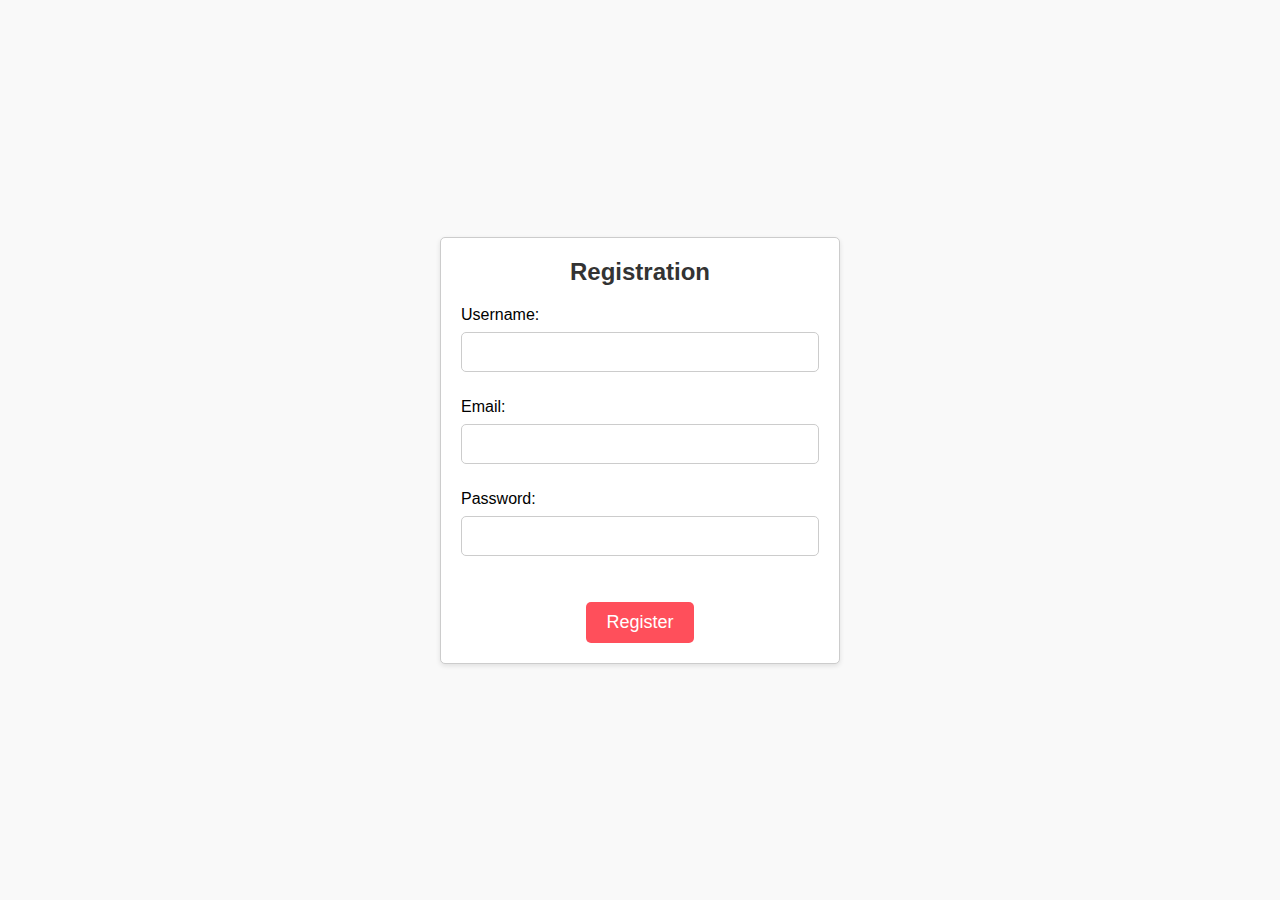
<file: Covid19/register.html>
<!DOCTYPE html>
<html lang="en">
<head>
    <meta charset="UTF-8">
    <meta name="viewport" content="width=device-width, initial-scale=1.0">
    <title>Registration Page</title>
    <link rel="stylesheet" href="registration.css">
</head>
<body>
    <div class="registration-container">
        <h1 class="registration-header">Registration</h1>
        <form class="registration-form" action="connect.php" method="POST" onsubmit="return validateForm()">
            <label for="username">Username:</label>
            <input type="text" id="username" name="username" class="registration-input" required minlength="5"><br>
            <span id="username-error" class="error"></span><br>

            <label for="email">Email:</label>
            <input type="email" id="email" name="email" class="registration-input" required><br><br>

            <label for="password">Password:</label>
            <input type="password" id="password" name="password" class="registration-input" required 
                   pattern="^(?=.*\d)(?=.*[a-z])(?=.*[A-Z]).{8,}$"
                   title="Password must contain at least 8 characters, including one uppercase letter, one lowercase letter, and one digit."><br>
            <span id="password-error" class="error"></span><br>

            <div class="registration-button-container">
                <input type="submit" value="Register" class="registration-button">
            </div>
        </form>
    </div>

    <script>
        function validateForm() {
            var username = document.getElementById("username").value;
            var password = document.getElementById("password").value;
            var usernameError = document.getElementById("username-error");
            var passwordError = document.getElementById("password-error");

            // Reset error messages
            usernameError.innerHTML = "";
            passwordError.innerHTML = "";

            // Test Cases
            if (username.length < 5) {
                usernameError.innerHTML = "Username is too short";
                return false;
            }

            if (username === "JohnDoe123") {
                usernameError.innerHTML = "Username is already taken";
                return false;
            }

            if (password.length < 8) {
                passwordError.innerHTML = "Password must be at least 8 characters long";
                return false;
            }

            if (!/(?=.*\d)(?=.*[a-z])(?=.*[A-Z])/.test(password)) {
                passwordError.innerHTML = "Password must contain at least one uppercase letter, one lowercase letter, and one digit.";
                return false;
            }

            return true;
        }
    </script>
</body>
</html>
</file>
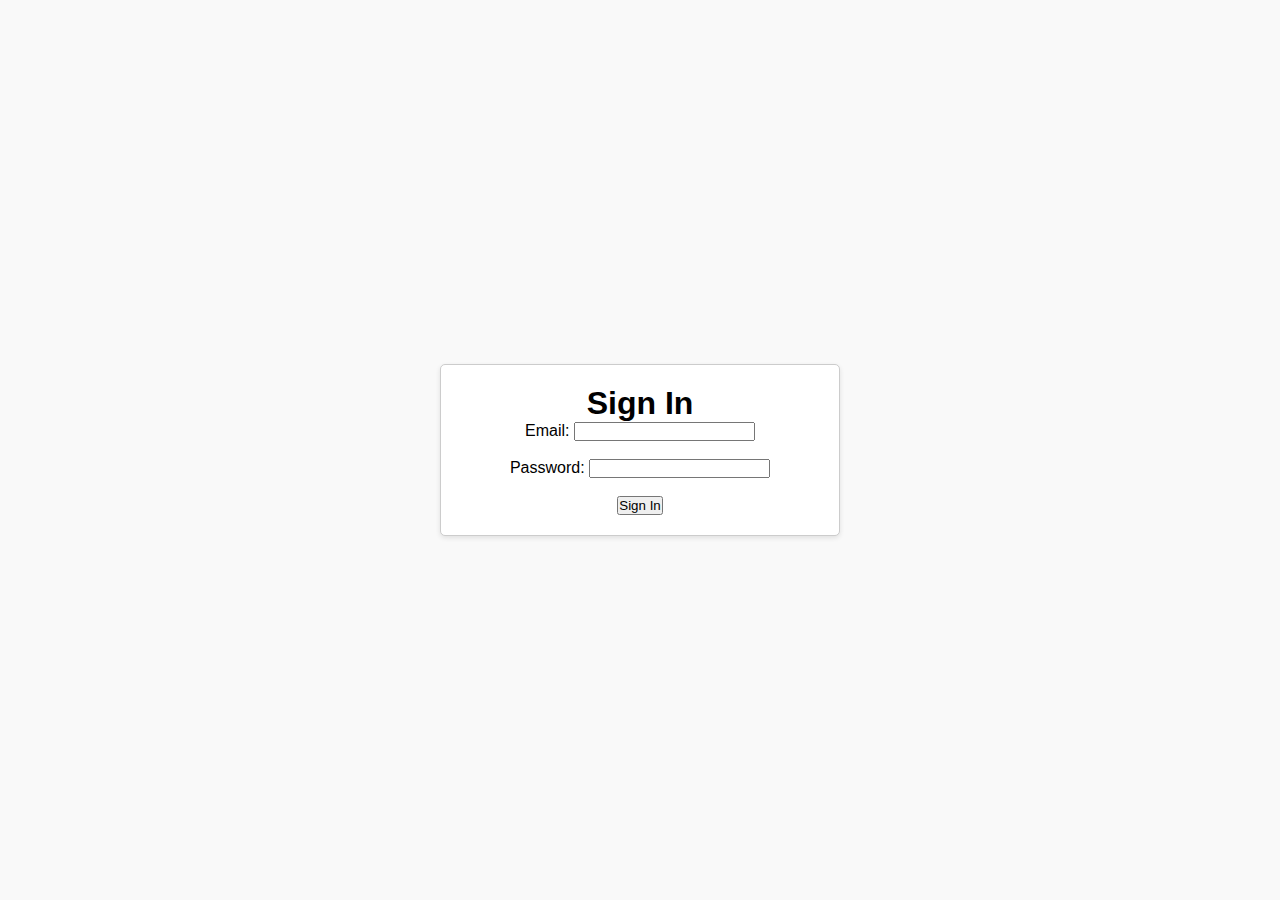
<file: Covid19/signin.html>
<!DOCTYPE html>
<html lang="en">
<head>
    <meta charset="UTF-8">
    <meta name="viewport" content="width=device-width, initial-scale=1.0">
    <title>Sign In</title>
    <link rel="stylesheet" href="signin.css"> 
</head>
<body>
    <div class="signin-container">
        <h1 class="signin-header">Sign In</h1>
        <form class="signin-form" action="signin.php" method="POST">
            <label for="email">Email:</label>
            <input type="email" id="email" name="email" class="signin-input" required><br><br>

            <label for="password">Password:</label>
            <input type="password" id="password" name="password" class="signin-input" required><br><br>

            <div class="signin-button-container">
                <input type="submit" value="Sign In" class="signin-button">
            </div>
        </form>
    </div>
</body>
</html>
</file>
<file: Covid19/signin.css>
* {
    margin: 0;
    padding: 0;
    box-sizing: border-box;
}

/* Global Styles */
body {
    font-family: 'Roboto', sans-serif;
    background-color: #f9f9f9;
    display: flex;
    justify-content: center;
    align-items: center;
    height: 100vh;
    margin: 0;
}

.signin-container {
    width: 100%;
    max-width: 400px;
    background-color: #fff;
    border: 1px solid #ccc;
    border-radius: 5px;
    padding: 20px;
    box-shadow: 0 2px 5px rgba(0, 0, 0, 0.1);
    text-align: center;
}
</file>
<file: Covid19/registration.css>
/* Reset some default styles */
* {
    margin: 0;
    padding: 0;
    box-sizing: border-box;
}

/* Global Styles */
body {
    font-family: 'Roboto', sans-serif;
    background-color: #f9f9f9;
    display: flex;
    justify-content: center;
    align-items: center;
    height: 100vh;
    margin: 0;
}

/* Registration Page Styles */
.registration-container {
    width: 100%;
    max-width: 400px;
    background-color: #fff;
    border: 1px solid #ccc;
    border-radius: 5px;
    padding: 20px;
    box-shadow: 0 2px 5px rgba(0, 0, 0, 0.1);
    text-align: center;
}

.registration-header {
    font-size: 24px;
    color: #333;
    margin-bottom: 20px;
}

.registration-form {
    text-align: left;
}

.registration-label {
    font-size: 16px;
    color: #333;
    margin-bottom: 8px;
    display: block;
}

.registration-input {
    width: 100%;
    padding: 10px;
    margin: 8px 0;
    border: 1px solid #ccc;
    border-radius: 5px;
    font-size: 16px;
}

.registration-input:focus {
    outline: 2px solid #FF4F5B; /* Red color */
}

.registration-button {
    background-color: #FF4F5B; /* Red color */
    color: #fff;
    padding: 10px 20px;
    border: none;
    border-radius: 5px;
    cursor: pointer;
    font-size: 18px;
    transition: background-color 0.3s ease;
    margin-top: 20px;
}
/* Center the Registration Button */
.registration-button-container {
    display: flex;
    justify-content: center;
}

.registration-button:hover {
    background-color: #FF6666; /* Lighter red on hover */
}
</file>
